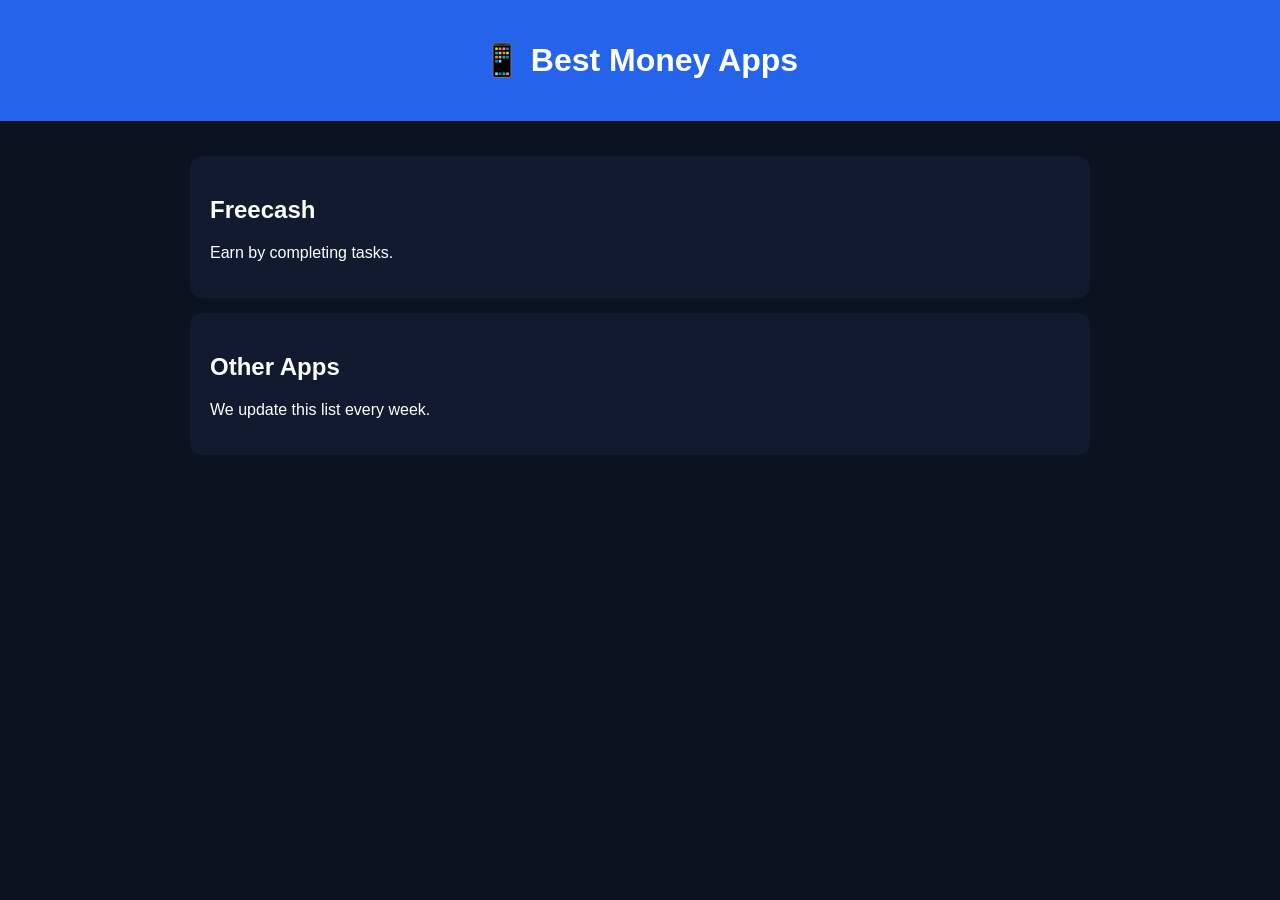
<file: best-apps.html>
<!DOCTYPE html>
<html>
<head>
<title>Best Apps 2026</title>
<link rel="stylesheet" href="style.css">
</head>

<body>

<header>
  <h1>📱 Best Money Apps</h1>
</header>

<div class="container">

  <div class="card">
    <h2>Freecash</h2>
    <p>Earn by completing tasks.</p>
  </div>

  <div class="card">
    <h2>Other Apps</h2>
    <p>We update this list every week.</p>
  </div>

</div>

</body>
</html>
</file>
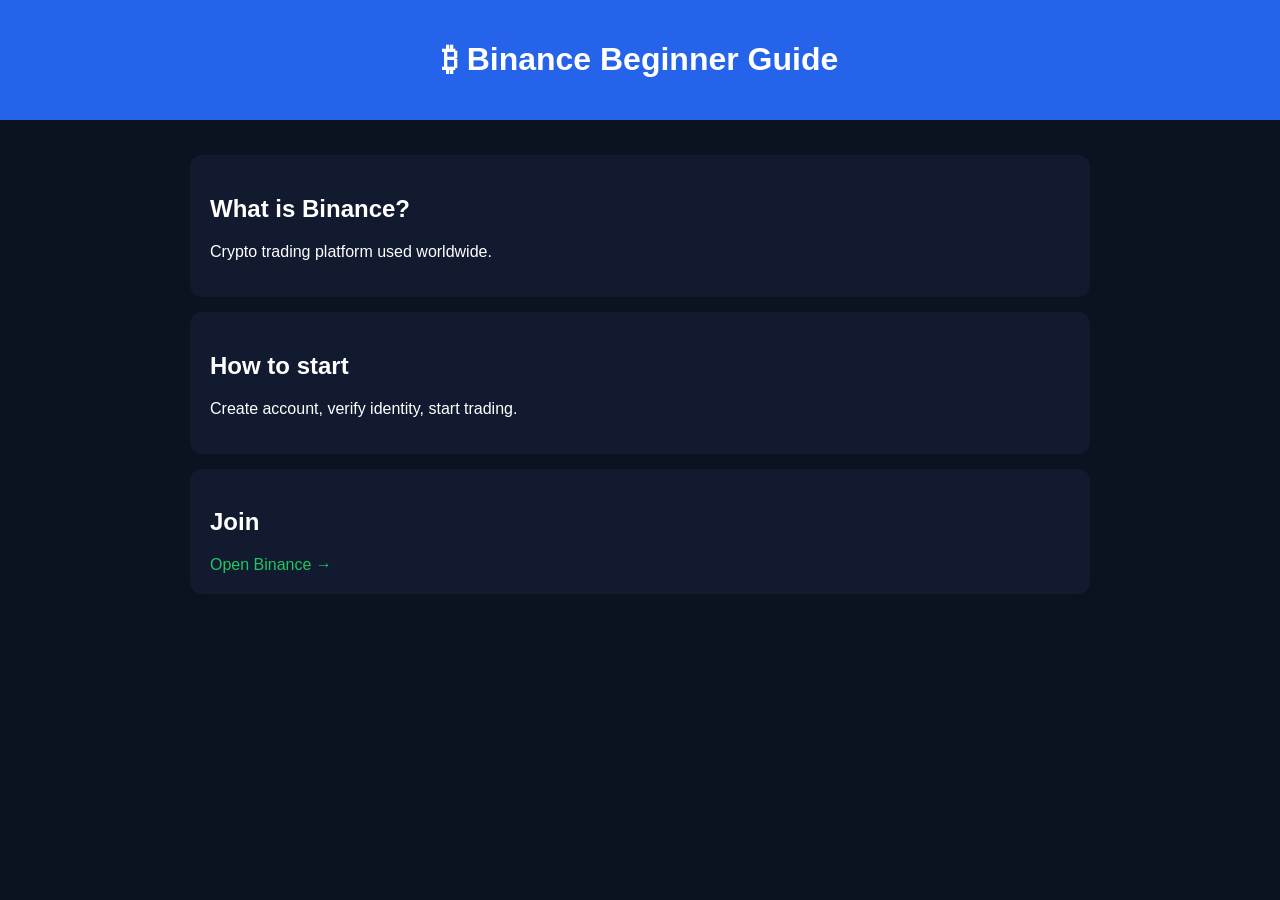
<file: binance.html>
<!DOCTYPE html>
<html>
<head>
<title>Binance Guide</title>
<link rel="stylesheet" href="style.css">
</head>

<body>

<header>
  <h1>₿ Binance Beginner Guide</h1>
</header>

<div class="container">

  <div class="card">
    <h2>What is Binance?</h2>
    <p>Crypto trading platform used worldwide.</p>
  </div>

  <div class="card">
    <h2>How to start</h2>
    <p>Create account, verify identity, start trading.</p>
  </div>

  <div class="card">
    <h2>Join</h2>
    <a href="YOUR_REF_LINK">Open Binance →</a>
  </div>

</div>

</body>
</html>
</file>
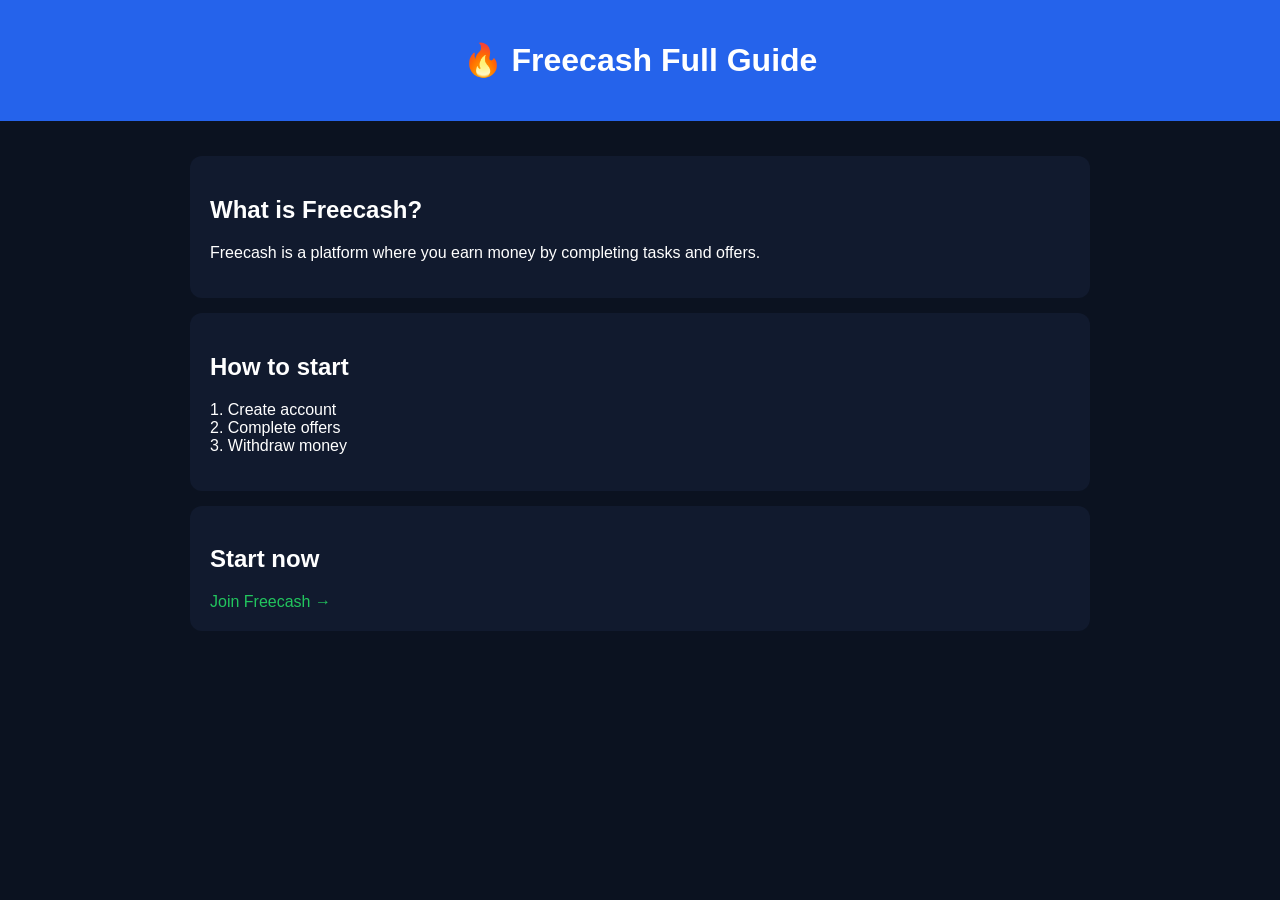
<file: freecash.html>
<!DOCTYPE html>
<html>
<head>
<title>Freecash Guide</title>
<link rel="stylesheet" href="style.css">
</head>

<body>

<header>
  <h1>🔥 Freecash Full Guide</h1>
</header>

<div class="container">

  <div class="card">
    <h2>What is Freecash?</h2>
    <p>Freecash is a platform where you earn money by completing tasks and offers.</p>
  </div>

  <div class="card">
    <h2>How to start</h2>
    <p>1. Create account<br>2. Complete offers<br>3. Withdraw money</p>
  </div>

  <div class="card">
    <h2>Start now</h2>
    <a href="YOUR_REF_LINK">Join Freecash →</a>
  </div>

</div>

</body>
</html>
</file>
<file: style.css>
body {
  margin: 0;
  font-family: Arial;
  background: #0b1220;
  color: white;
}

header {
  background: #2563eb;
  padding: 20px;
  text-align: center;
}

.container {
  max-width: 900px;
  margin: auto;
  padding: 20px;
}

.card {
  background: #111a2e;
  padding: 20px;
  margin: 15px 0;
  border-radius: 12px;
}

a {
  color: #22c55e;
  text-decoration: none;
}
</file>
